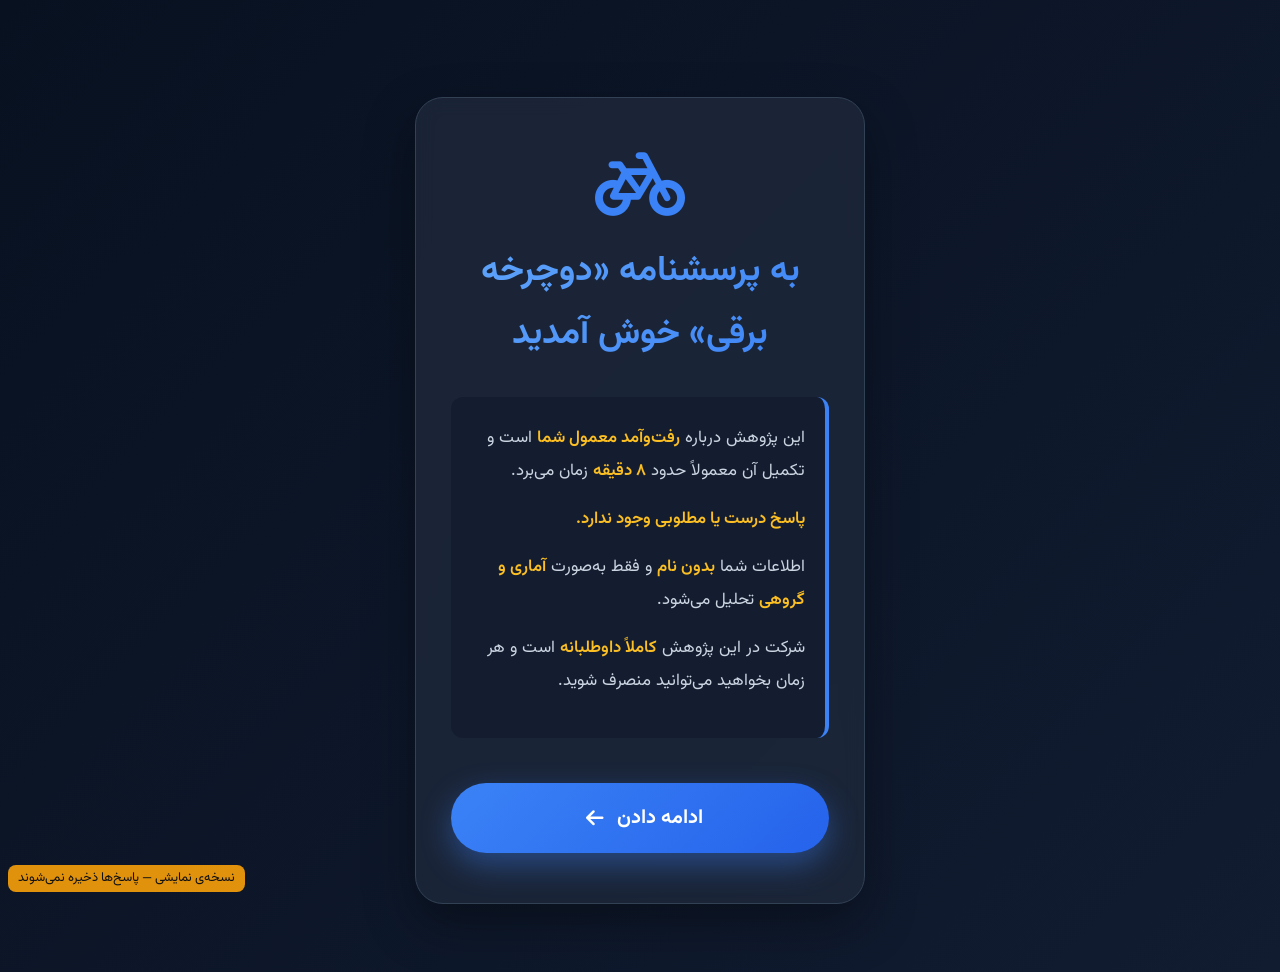
<file: index.html>
<!DOCTYPE html>
<html>
<head>
    <meta charset="utf-8">
    <title></title>
    <meta name="viewport" content="width=device-width, initial-scale=1.0">
    <link rel="stylesheet" href="assets/bootstrap5/css/bootstrap.min.css">
    <link rel="stylesheet" href="assets/otree/theme2.css">
    <script src="config.js"></script>
    <script src="app.js"></script>
    <script>SurveyApp.init("Welcome");</script>
    <script>SurveyApp.head("\n<link rel=\"stylesheet\" href=\"assets/vazirmatn/Vazirmatn-font-face.css\">\n<link rel=\"stylesheet\" href=\"assets/fontawesome/css/all.min.css\">\n\n<style>\n    /* ۱. تنظیمات بدنه: حذف فلکس‌باکس برای جلوگیری از تداخل با ساختار پیش‌فرض oTree */\n    body {\n        font-family: 'Vazirmatn', Tahoma, sans-serif !important;\n        background: linear-gradient(135deg, #081120 0%, #111c31 100%);\n        direction: rtl;\n        text-align: right;\n        color: #e2e8f0;\n        font-size: 1.08rem;\n        line-height: 2;\n        min-height: 100vh;\n        margin: 0;\n        padding: 0;\n    }\n\n    /* ۲. محدود کردن عرض و وسط‌چین کردن فیزیکی برای ایجاد حالت \"نمایش موبایلی در دسکتاپ\" */\n    .otree-body {\n        max-width: 480px; /* عرض شبیه به صفحه گوشی */\n        width: 100%;\n        margin: 8vh auto; /* ایجاد فاصله از بالا و وسط‌چین کردن افقی */\n        padding: 15px;\n        box-sizing: border-box;\n    }\n\n    .page-header-default {\n        display: none;\n    }\n\n    .welcome-container {\n        background: rgba(30, 41, 59, 0.8);\n        backdrop-filter: blur(10px);\n        border: 1px solid #334155;\n        border-radius: 28px;\n        padding: 50px 35px;\n        box-shadow: 0 20px 50px rgba(0,0,0,.35);\n        text-align: center;\n    }\n\n    .welcome-icon {\n        font-size: 4.5rem;\n        color: #3b82f6;\n        margin-bottom: 20px;\n        display: block;\n        animation: bounce 2s infinite;\n    }\n\n    @keyframes bounce {\n        0%, 100% { transform: translateY(0); }\n        50% { transform: translateY(-12px); }\n    }\n\n    .welcome-title {\n        font-family: 'B Titr', 'Vazirmatn', Tahoma, sans-serif !important;\n        font-size: 2.2rem;\n        font-weight: bold;\n        color: #f8fafc;\n        margin-bottom: 30px;\n        line-height: 1.8;\n        background: linear-gradient(135deg, #60a5fa, #3b82f6);\n        -webkit-background-clip: text;\n        -webkit-text-fill-color: transparent;\n        background-clip: text;\n    }\n\n    .welcome-content {\n        background: rgba(15, 23, 42, 0.5);\n        border-right: 4px solid #3b82f6; /* راست‌چین کردن خط کناری برای زبان فارسی */\n        border-radius: 12px;\n        padding: 25px 20px;\n        margin-bottom: 35px;\n        text-align: right;\n    }\n\n    .welcome-content p {\n        margin: 14px 0;\n        color: #cbd5e1;\n        line-height: 2;\n        font-size: 1.05rem;\n    }\n\n    .welcome-content p:first-child {\n        margin-top: 0;\n    }\n\n    .welcome-content p strong {\n        color: #fbbf24;\n        font-weight: 600;\n    }\n\n    .btn-continue {\n        background: linear-gradient(135deg, #3b82f6, #2563eb);\n        color: white;\n        border: none;\n        border-radius: 50px;\n        padding: 15px 45px;\n        font-size: 1.25rem;\n        font-family: 'B Titr', 'Vazirmatn', Tahoma, sans-serif !important;\n        font-weight: bold;\n        cursor: pointer;\n        box-shadow: 0 12px 30px rgba(59, 130, 246, 0.4);\n        transition: all 0.3s ease;\n        display: inline-block;\n        margin-top: 10px;\n        width: 100%; /* دکمه هم‌عرض باکس شود */\n    }\n\n    .btn-continue:hover {\n        background: linear-gradient(135deg, #60a5fa, #3b82f6);\n        transform: translateY(-3px);\n        box-shadow: 0 15px 40px rgba(59, 130, 246, 0.6);\n        color: white;\n    }\n\n    .btn-continue:active {\n        transform: translateY(-1px);\n    }\n\n    @media (max-width: 600px) {\n        .otree-body {\n            margin: 2vh auto;\n        }\n\n        .welcome-container {\n            padding: 35px 25px;\n            border-radius: 20px;\n        }\n\n        .welcome-title {\n            font-size: 1.8rem;\n        }\n\n        .welcome-icon {\n            font-size: 3.5rem;\n        }\n\n        .btn-continue {\n            padding: 14px 35px;\n            font-size: 1.15rem;\n        }\n    }\n<\/style>\n");</script>
</head>
<body>
<script>SurveyApp.body("\n\n<div class=\"welcome-container\">\n    <i class=\"fas fa-bicycle welcome-icon\"><\/i>\n    \n    <h2 class=\"welcome-title\">\n        به پرسشنامه «دوچرخه برقی» خوش آمدید\n    <\/h2>\n\n    <div class=\"welcome-content\">\n        <p>این پژوهش درباره <strong>رفت‌وآمد معمول شما<\/strong> است و تکمیل آن معمولاً حدود <strong>۸ دقیقه<\/strong> زمان می‌برد.<\/p>\n        \n        <p><strong>پاسخ درست یا مطلوبی وجود ندارد.<\/strong><\/p>\n        \n        <p>اطلاعات شما <strong>بدون نام<\/strong> و فقط به‌صورت <strong>آماری و گروهی<\/strong> تحلیل می‌شود.<\/p>\n        \n        <p>شرکت در این پژوهش <strong>کاملاً داوطلبانه<\/strong> است و هر زمان بخواهید می‌توانید منصرف شوید.<\/p>\n    <\/div>\n\n    <button class=\"btn-continue\" type=\"submit\">\n        ادامه دادن\n        <i class=\"fas fa-arrow-left ms-2\" style=\"margin-right: 8px; position: relative; top: 2px;\"><\/i>\n    <\/button>\n<\/div>\n\n");</script>
<script>SurveyApp.afterBody();</script>
<script src="assets/bootstrap5/js/bootstrap.bundle.min.js"></script>

</body>
</html>
</file>
<file: assets/otree/theme2.css>
/*************************
 *         FORMS         *
 *************************/

/* Checkbox and radio button lists shall not have bullet points for every
   item. */
.controls>ul {
    list-style-type: none;
    padding-left: 2em;
}

/* Input fields should only take up to 400px width and not stretch over the
   whole screen */
.input-group,
input.form-control {
    max-width: 400px;
}

input[type="number"] {
    max-width: 150px;
}

.input-group-narrow {
    /* Choosing a very small value that will always be filled with the input
     * type and input-group-addon. That way we don't allow a gap between the
     * two. See: https://github.com/oTree-org/otree-core/issues/257
     */
    max-width: 200px;
}

/* Dropdowns shall occupy only the needed space. */
select.form-select {
    width: auto;
}

.form-control-errors {
    margin-top: 5px;
    color: #b94a48;
}

/* Hide those input spinners on webkit and mozilla browsers */
input[type=number]::-webkit-inner-spin-button,
input[type=number]::-webkit-outer-spin-button {
    -webkit-appearance: none;
    margin: 0;
}

input[type=number] {
    -moz-appearance: textfield;
}

/* Slider Widget */
.slider [data-slider-value] {
    min-width: 5em;
}

.asteriskField {
    display: none;
}

.radio {
    margin-top: 0px;
}

.help-block {
    margin-top: 5px;
    margin-bottom: 5px;
}



/* DEBUG TOOLBAR */

.scrollable {
    width: 100%;
    height: 100%;
    margin: 0;
    padding: 0;
    overflow: auto;
}

table.table-debug td.debug-var-name {
    width: 20% !important;

}

table.table-debug td.debug-var-value {
    max-width: 0px;
}

.top-left-fixed-alert {
    position: fixed;
    top: 0;
    left: 0;
    background-color: lightgray;
    font-style: italic;
    visibility: hidden;
    /* need to be on top of bs4 navbar which is 1030 */
    z-index: 1100;
}


.otree-body {
    max-width: 970px;
    /*
    moved it from otree-title to here,
    because semantically it is not part of the title.
    there is padding on top whether there is a title or not.
    */
    margin-top: 60px;
}

.otree-title:empty {
    display: none;
}

.powered-by-otree {
    font-size: small;
    margin-top: 40px;
    display: flex;
    justify-content: center;
    opacity: 0.5;
    color: #999;
}
.page-header {
    margin-top: 40px;
}

.otree-content {
    margin-top: 10px;
}

.debug-info {
    /*max-width: 970px;*/
}

.powered-by-otree {
    font-size: small;
    margin-top: 40px;
    display: flex;
    justify-content: center;
    opacity: 0.5;
    color: #999;
}
</file>
